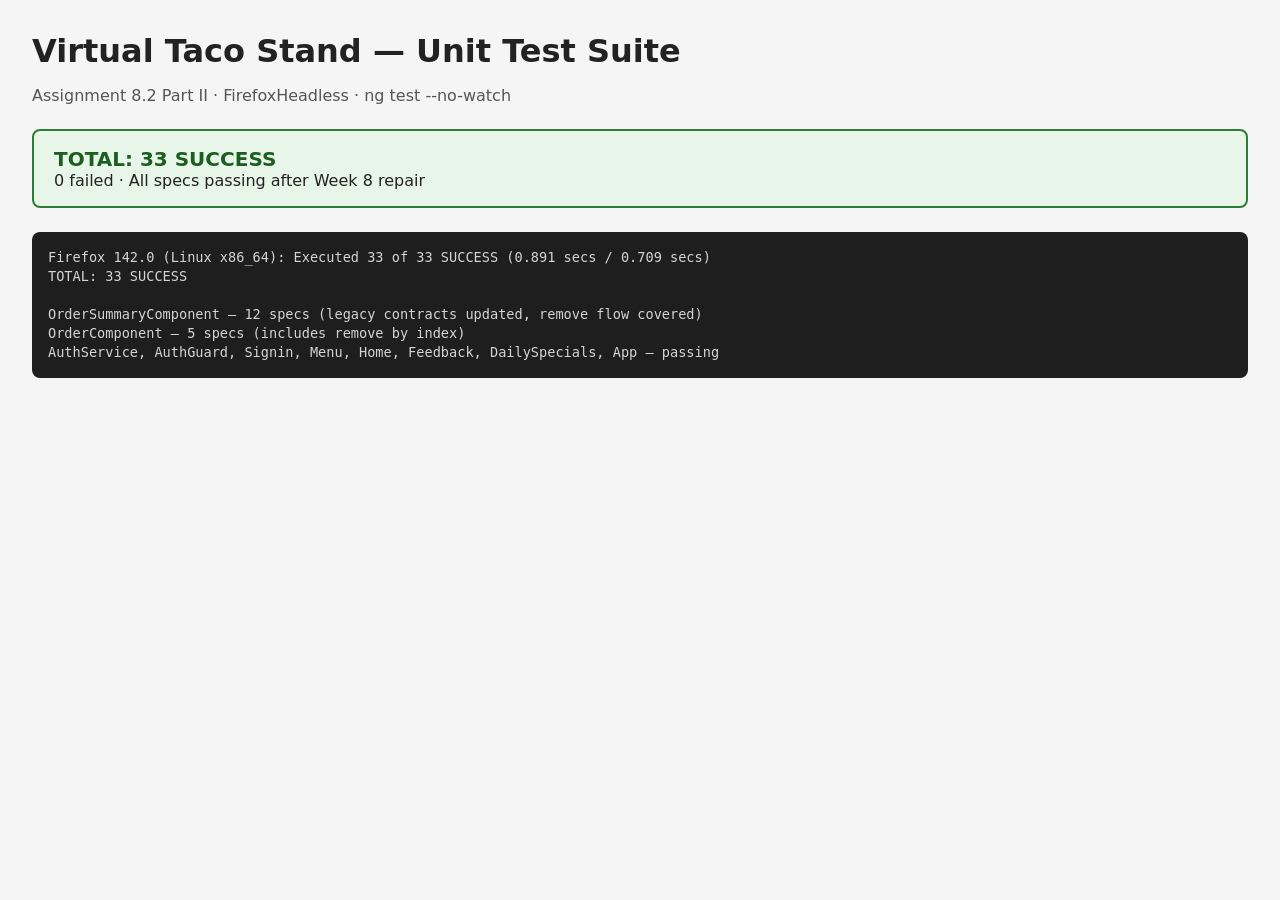
<file: starter/virtual-taco-stand/assignment-8.2-screenshots/unit-test-report.html>
<!DOCTYPE html>
<html lang="en">
<head>
  <meta charset="UTF-8">
  <meta name="viewport" content="width=device-width, initial-scale=1.0">
  <title>Assignment 8.2 - Unit Test Results</title>
  <style>
    body { font-family: system-ui, sans-serif; margin: 2rem; background: #f5f5f5; color: #222; }
    h1 { margin-bottom: 0.25rem; }
    .meta { color: #555; margin-bottom: 1.5rem; }
    .summary { background: #e8f5e9; border: 2px solid #2e7d32; border-radius: 8px; padding: 1rem 1.25rem; margin-bottom: 1.5rem; }
    .summary strong { color: #1b5e20; font-size: 1.25rem; }
    pre { background: #1e1e1e; color: #d4d4d4; padding: 1rem; border-radius: 8px; overflow-x: auto; font-size: 0.85rem; line-height: 1.4; }
  </style>
</head>
<body>
  <h1>Virtual Taco Stand — Unit Test Suite</h1>
  <p class="meta">Assignment 8.2 Part II · FirefoxHeadless · ng test --no-watch</p>
  <div class="summary">
    <strong>TOTAL: 33 SUCCESS</strong><br>
    0 failed · All specs passing after Week 8 repair
  </div>
  <pre>Firefox 142.0 (Linux x86_64): Executed 33 of 33 SUCCESS (0.891 secs / 0.709 secs)
TOTAL: 33 SUCCESS

OrderSummaryComponent — 12 specs (legacy contracts updated, remove flow covered)
OrderComponent — 5 specs (includes remove by index)
AuthService, AuthGuard, Signin, Menu, Home, Feedback, DailySpecials, App — passing</pre>
</body>
</html>
</file>
